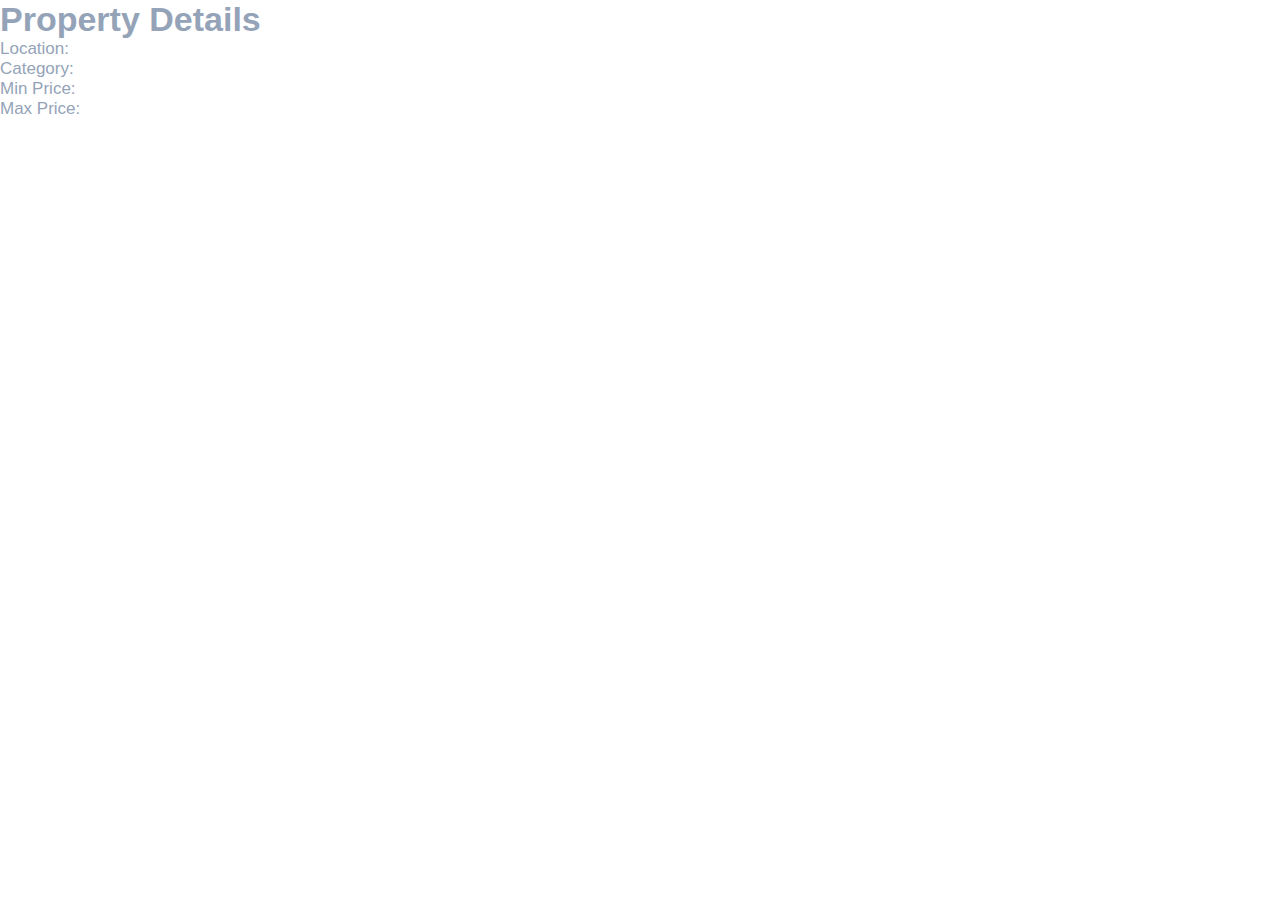
<file: frontend/propertyDetails.html>
<!DOCTYPE html>
<html lang="en">
<head>
    <meta charset="UTF-8">
    <meta http-equiv="X-UA-Compatible" content="IE=edge">
    <meta name="viewport" content="width=device-width, initial-scale=1.0">
    <title>Property Details</title>
    <link rel="stylesheet" href="./assets/css/style.css">
</head>
<body>

    <h1>Property Details</h1>
    <div>
        <p>Location: <span id="location"></span></p>
        <p>Category: <span id="category"></span></p>
        <p>Min Price: <span id="min-price"></span></p>
        <p>Max Price: <span id="max-price"></span></p>
    </div>

    <script>
        // Retrieve parameters from URL
        const params = new URLSearchParams(window.location.search);
        const location = params.get('location');
        const category = params.get('category');
        const minPrice = params.get('min-price');
        const maxPrice = params.get('max-price');

        // Update HTML with retrieved parameters
        document.getElementById('location').innerText = location;
        document.getElementById('category').innerText = category;
        document.getElementById('min-price').innerText = minPrice;
        document.getElementById('max-price').innerText = maxPrice;
    </script>

</body>
</html>
</file>
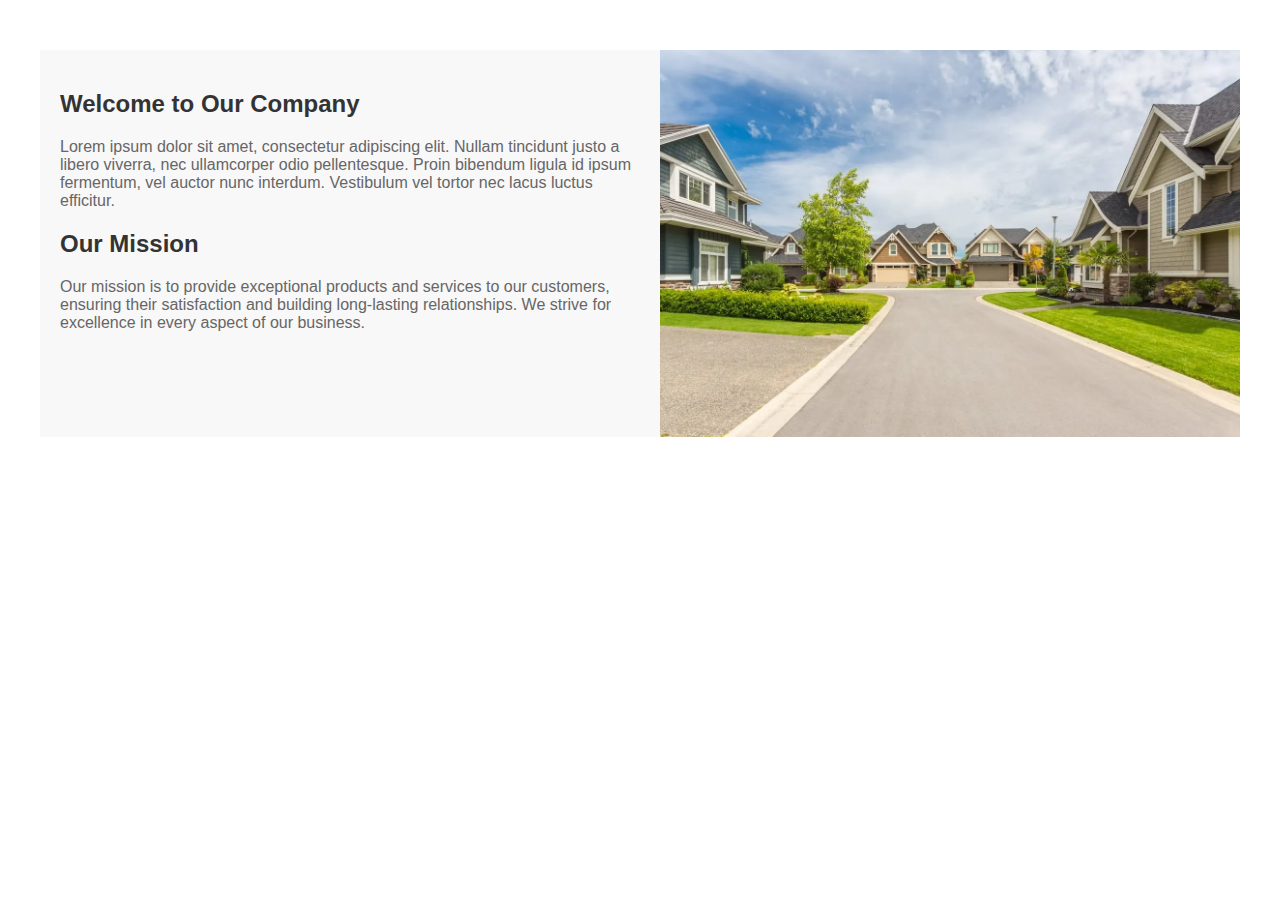
<file: frontend/about us/aboutus.html>
<!DOCTYPE html>
<html lang="en">

<head>
  <meta charset="UTF-8">
  <meta name="viewport" content="width=device-width, initial-scale=1.0">
  <style>
    body {
      font-family: Arial, sans-serif;
      margin: 0;
      padding: 0;
      box-sizing: border-box;
    }

    .about-us-container {
      display: flex;
      max-width: 1200px;
      margin: 50px auto;
      overflow: hidden;
    }

    .text-section {
      flex: 1;
      padding: 20px;
      background-color: #f8f8f8;
    }

    .image-section {
      flex: 1;
      overflow: hidden;
    }

    .image-section img {
      width: 100%;
      height: auto;
      display: block;
    }

    h2 {
      color: #333;
    }

    p {
      color: #666;
    }
  </style>
  <title>About Us</title>
</head>

<body>
  <div class="about-us-container">
    <div class="text-section">
      <h2>Welcome to Our Company</h2>
      <p>Lorem ipsum dolor sit amet, consectetur adipiscing elit. Nullam tincidunt justo a libero viverra, nec
        ullamcorper
        odio pellentesque. Proin bibendum ligula id ipsum fermentum, vel auctor nunc interdum. Vestibulum vel tortor
        nec
        lacus luctus efficitur.</p>

      <h2>Our Mission</h2>
      <p>Our mission is to provide exceptional products and services to our customers, ensuring their satisfaction and
        building long-lasting relationships. We strive for excellence in every aspect of our business.</p>
    </div>

    <div class="image-section">
      <img src="aboutus.jpg"alt="Company Image">
    </div>
  </div>
</body>

</html>
</file>
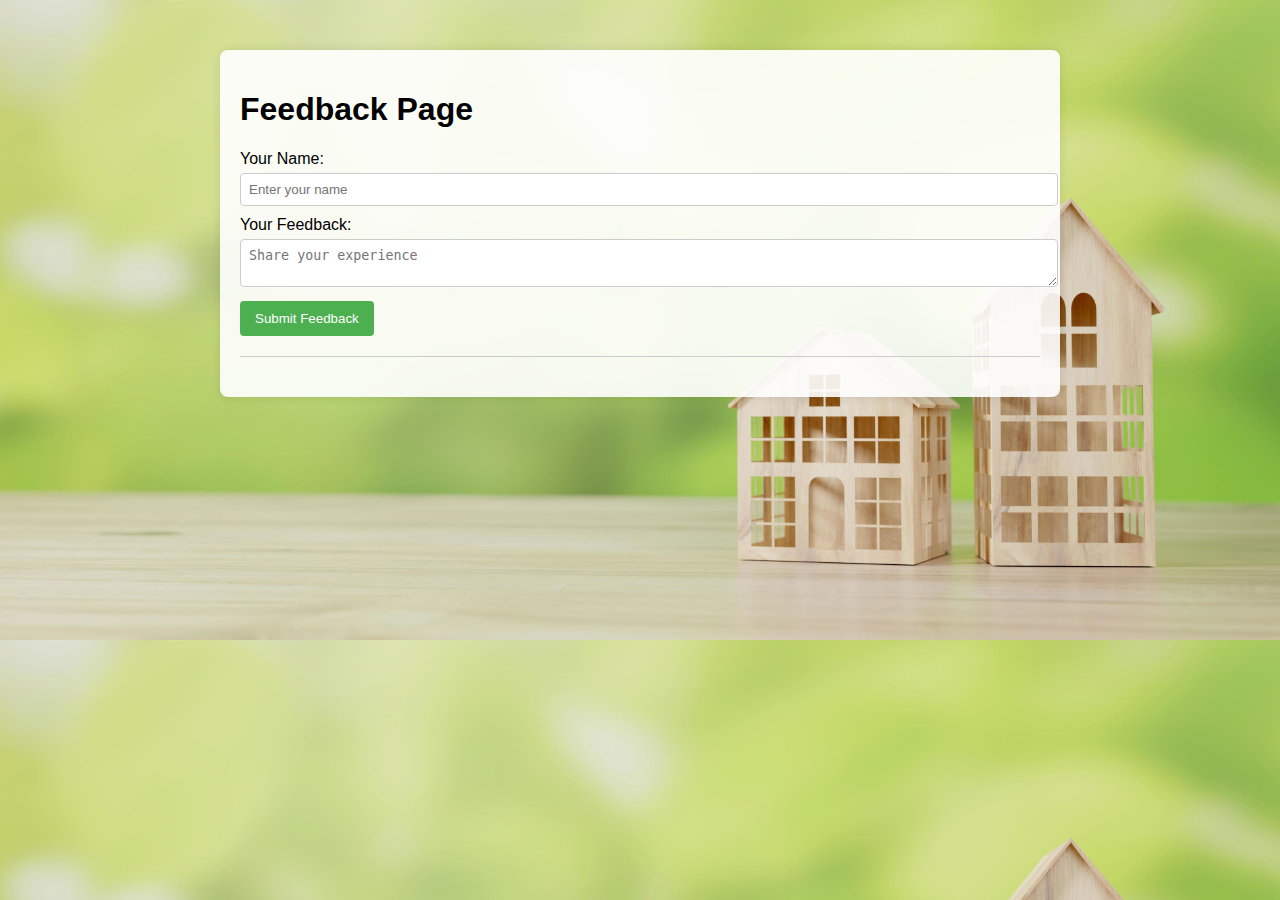
<file: frontend/feedback/feedback.html>
<!DOCTYPE html>
<html lang="en">
<head>
    <meta charset="UTF-8">
    <meta name="viewport" content="width=device-width, initial-scale=1.0">
    <title>Homeverse Feedback</title>
    <link rel="stylesheet" href="feedback.css">
</head>

<body style="background-image: url('fb.jpg'); background-size: cover;">


<div class="feedback-container">
    <h1>Feedback Page</h1>

    <div class="feedback-form">
        <label for="name">Your Name:</label>
        <input type="text" id="name" placeholder="Enter your name">

        <label for="feedback">Your Feedback:</label>
        <textarea id="feedback" placeholder="Share your experience"></textarea>

        <button onclick="submitFeedback()">Submit Feedback</button>
    </div>

    <div id="feedback-list">
        <!-- Feedback will be dynamically added here -->
    </div>

</div>

<script src="feedback.js"></script>
</body>
</html>
</file>
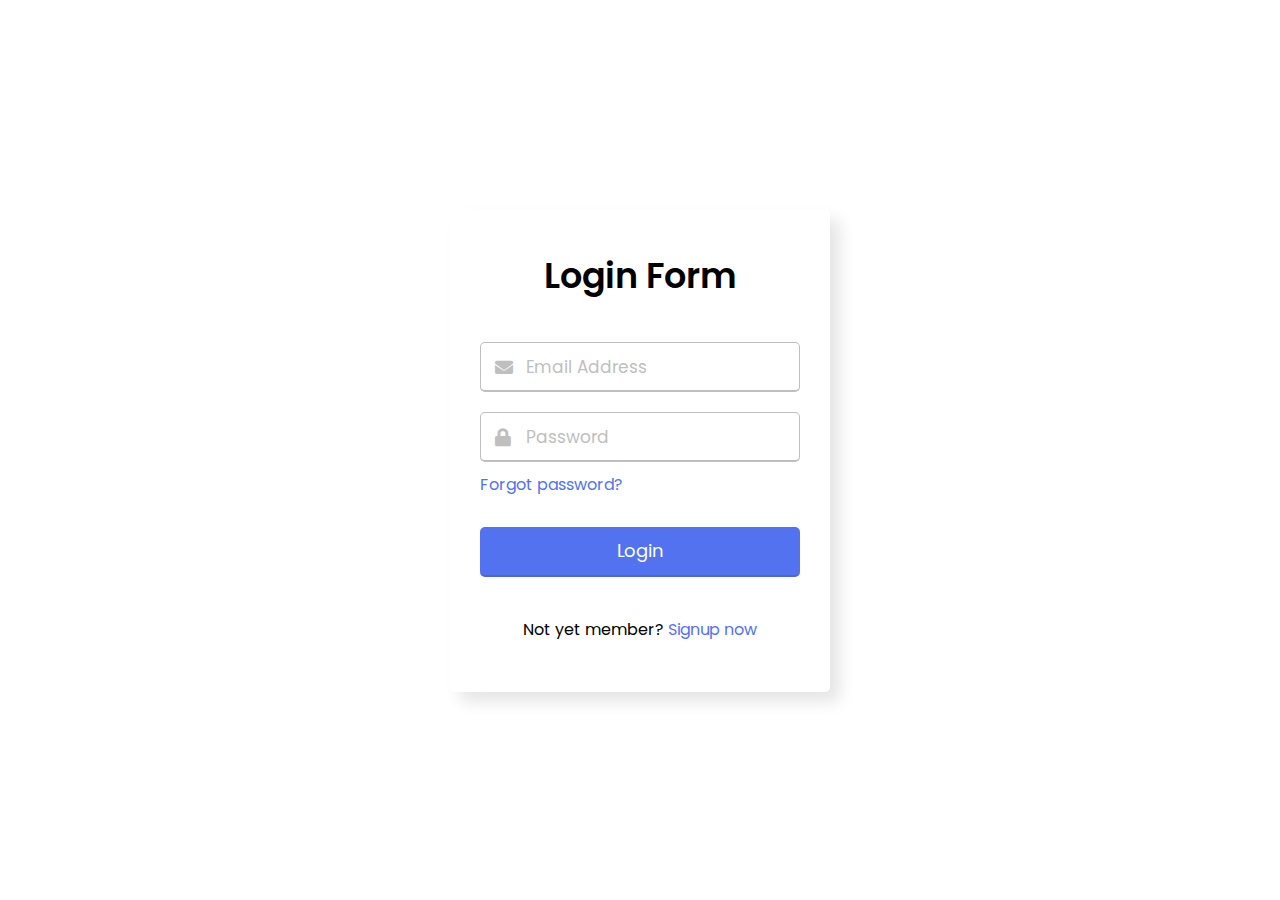
<file: frontend/sign-in/login.html>
<!DOCTYPE html>
<html lang="en">

<head>
    <meta charset="UTF-8">
    <meta name="viewport" content="width=device-width, initial-scale=1.0">
    <title>Login Form</title>
    <link rel="stylesheet" href="signup.css">
    <link rel="stylesheet" href="https://cdnjs.cloudflare.com/ajax/libs/font-awesome/5.15.3/css/all.min.css" />
</head>

<body>
    <div class="wrapper">
        <header>Login Form</header>
        <form action="/loginServlet" method="post">

            <div class="field email">
                <div class="input-area">
                    <input type="text" placeholder="Email Address">
                    <i class="icon fas fa-envelope"></i>
                    <i class="error error-icon fas fa-exclamation-circle"></i>
                </div>
                <div class="error error-txt">Email can't be blank</div>
            </div>
            <div class="field password">
                <div class="input-area">
                    <input type="password" placeholder="Password">
                    <i class="icon fas fa-lock"></i>
                    <i class="error error-icon fas fa-exclamation-circle"></i>
                </div>
                <div class="error error-txt">Password can't be blank</div>
            </div>
            <div class="pass-txt"><a href="#">Forgot password?</a></div>
            <input type="submit" value="Login">
        </form>
        <div class="sign-txt">Not yet member? <a href="signup.html">Signup now</a></div>
    </div>

    <script src="login.js"></script>

</body>

</html>
</file>
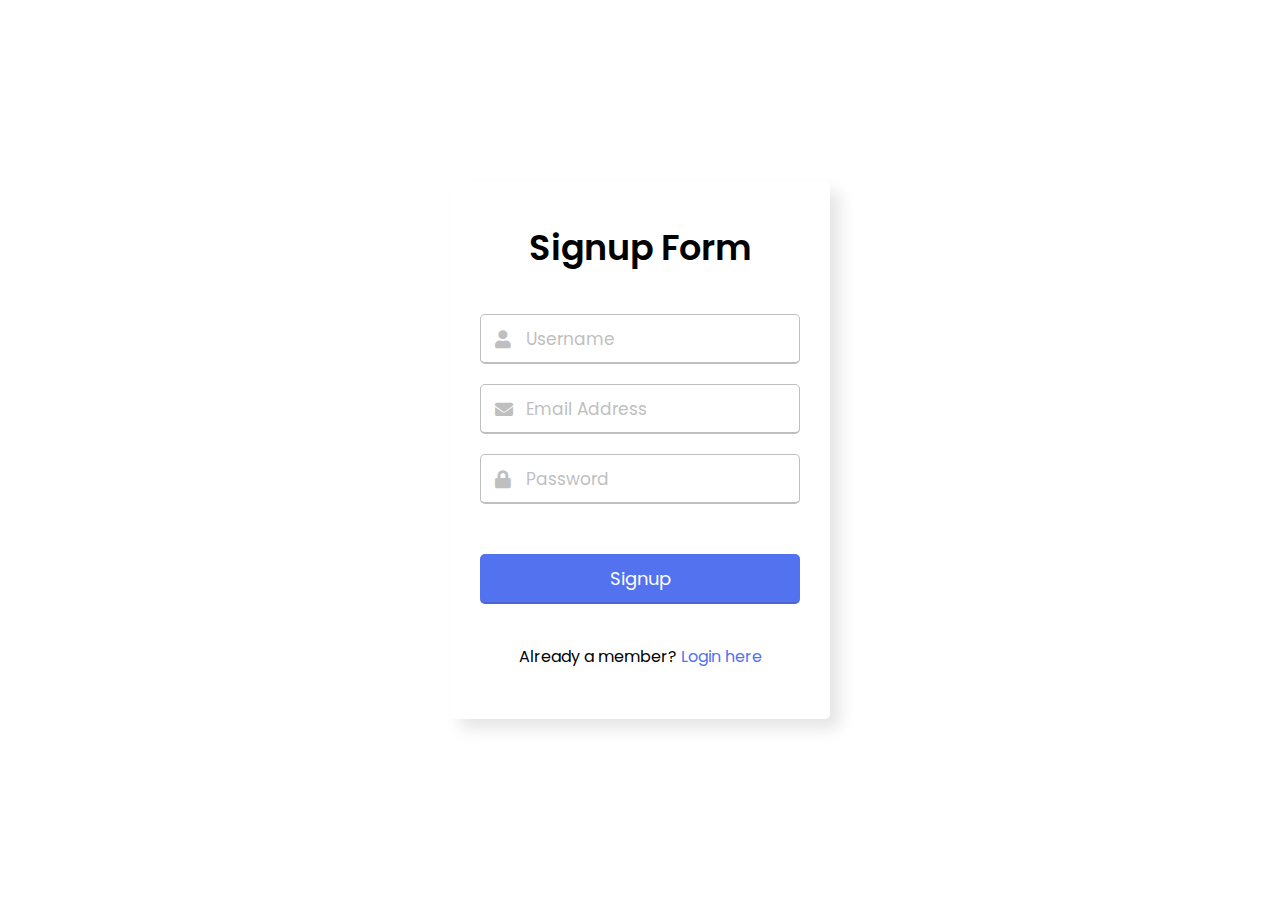
<file: frontend/sign-in/signup.html>
<!DOCTYPE html>
<html lang="en">

<head>
    <meta charset="UTF-8">
    <meta name="viewport" content="width=device-width, initial-scale=1.0">
    <title>Signup Form</title>
    <link rel="stylesheet" href="signup.css">
    <link rel="stylesheet" href="https://cdnjs.cloudflare.com/ajax/libs/font-awesome/5.15.3/css/all.min.css" />
</head>

<body>
    <div class="wrapper">
        <header>Signup Form</header>
        <form action="signupp-success.html">
            <div class="field username">
                <div class="input-area">
                    <input type="text" placeholder="Username">
                    <i class="icon fas fa-user"></i>
                    <i class="error error-icon fas fa-exclamation-circle"></i>
                </div>
                <div class="error error-txt">Username can't be blank</div>
            </div>
            <div class="field email">
                <div class="input-area">
                    <input type="text" placeholder="Email Address">
                    <i class="icon fas fa-envelope"></i>
                    <i class="error error-icon fas fa-exclamation-circle"></i>
                </div>
                <div class="error error-txt">Email can't be blank</div>
            </div>
            <div class="field password">
                <div class="input-area">
                    <input type="password" placeholder="Password">
                    <i class="icon fas fa-lock"></i>
                    <i class="error error-icon fas fa-exclamation-circle"></i>
                </div>
                <div class="error error-txt">Password can't be blank</div>
            </div>
            <input type="submit" value="Signup">
        </form>
        <div class="sign-txt">Already a member? <a href="login.html">Login here</a></div>
    </div>

    <script src="signup.js"></script>

</body>

</html>
</file>
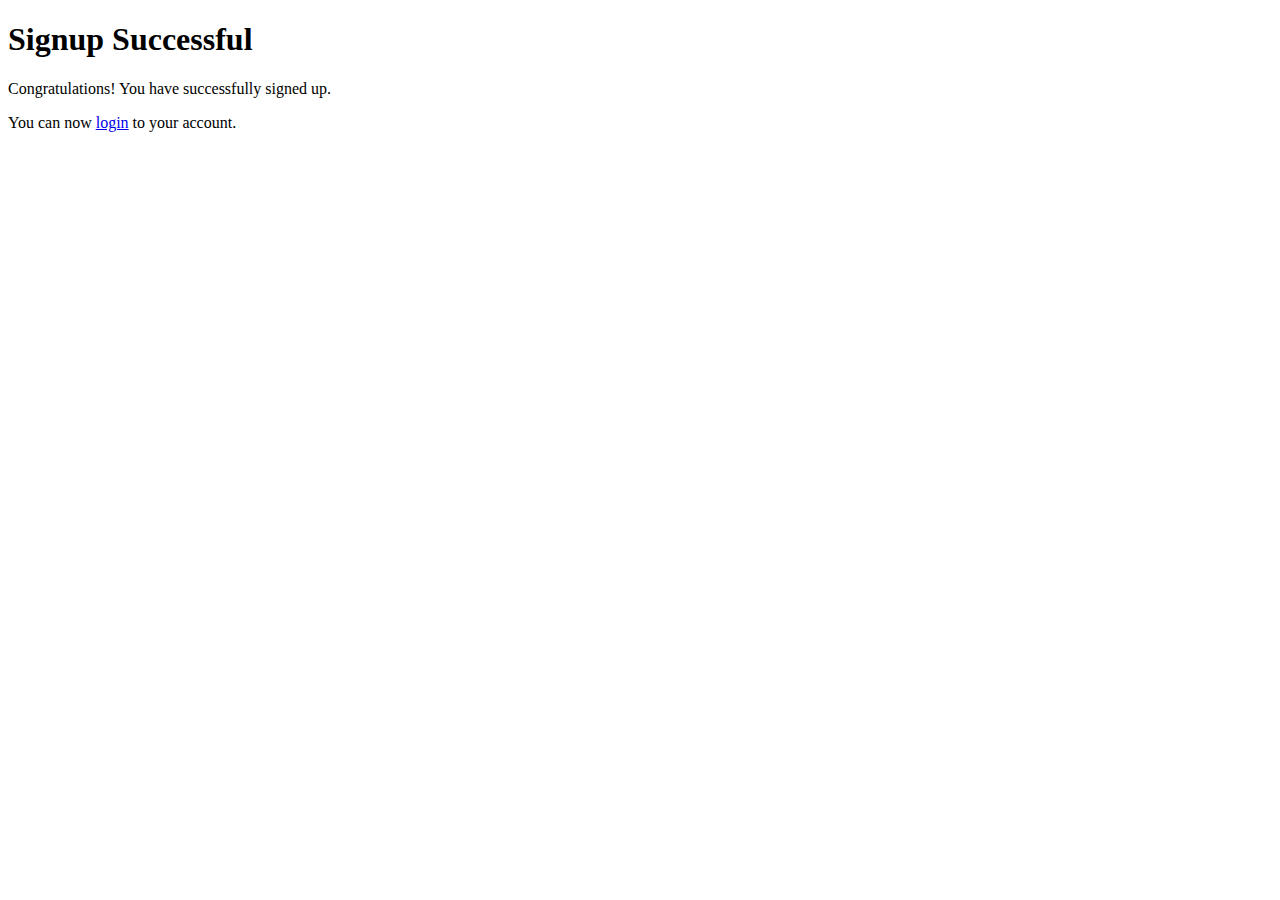
<file: frontend/sign-in/signupp-success.html>
<!DOCTYPE html>
<html lang="en">

<head>
    <meta charset="UTF-8">
    <meta name="viewport" content="width=device-width, initial-scale=1.0">
    <title>Signup Success</title>
</head>

<body>
    <h1>Signup Successful</h1>
    <p>Congratulations! You have successfully signed up.</p>
    <p>You can now <a href="login.html">login</a> to your account.</p>
    <!-- You can add any additional content or links here -->
</body>

</html>
</file>
<file: frontend/assets/css/style.css>
/*-----------------------------------*\
  #style.css
\*-----------------------------------*/



:root {

  /**
   * colors
   */

  --oxford-blue_60: hsla(224, 34%, 13%, 0.6);
  --green-pigment: hsl(142, 76%, 36%);
  --oxford-blue: hsl(224, 34%, 13%);
  --maximum-red: hsl(0, 72%, 51%);
  --eerie-black: hsl(0, 0%, 9%);
  --mint-cream: hsl(146, 41%, 97%);
  --cadet-gray: hsl(215, 20%, 65%);
  --light-gray: hsl(216, 12%, 84%);
  --carcoal_20: hsla(214, 19%, 29%, 0.2);
  --carcoal_15: hsla(214, 19%, 29%, 0.15);
  --carcoal_10: hsla(214, 19%, 29%, 0.10);
  --sea-green: hsl(142, 72%, 29%);
  --gainsboro: hsl(220, 13%, 91%);
  --white_70: hsla(0, 0%, 100%, 0.7);
  --gunmetal: hsl(215, 28%, 17%);
  --manatee: hsl(218, 11%, 65%);
  --mango: hsl(43, 96%, 56%);
  --white: hsl(0, 0%, 100%);
  --black: hsl(0, 0%, 0%);

  /**
   * typography
   */

  --ff-spartan: 'League Spartan', sans-serif;

  --fs-1: 3.6rem;
  --fs-2: 2.4rem;
  --fs-3: 2rem;
  --fs-4: 1.8rem;
  --fs-5: 1.7rem;

  --fw-600: 600;
  --fw-500: 500;

  /**
   * spacing
   */

  --section-padding: 35px;

  /**
   * shadow
   */

  --shadow-1: 0 1px 2px hsla(0, 0%, 0%, 0.2);
  --shadow-2: 0 10px 15px -5px var(--carcoal_20);
  --shadow-3: 0 10px 25px -3px var(--carcoal_20);
  --shadow-4: 0 0 3px var(--carcoal_15);
  --shadow-5: 0 20px 25px -5px var(--carcoal_10),
              0 10px 10px -5px var(--carcoal_10);

  /**
   * border radius
   */

  --radius-16: 16px;
  --radius-12: 12px;
  --radius-6: 6px;
  --radius-4: 4px;

  /**
   * transition
   */

  --transition: 0.25s ease;
  --cubic-out: cubic-bezier(0.33, 0.85, 0.4, 0.96);

}





/*-----------------------------------*\
  #RESET
\*-----------------------------------*/

*,
*::before,
*::after {
  margin: 0;
  padding: 0;
  box-sizing: border-box;
}

li { list-style: none; }

a {
  text-decoration: none;
  color: inherit;
}

a,
img,
span,
label,
input,
select,
button,
ion-icon { display: block; }

img { height: auto; }

input,
select,
button {
  background: none;
  border: none;
  font: inherit;
}

input,
select { width: 100%; }

button { cursor: pointer; }

ion-icon { pointer-events: none; }

address { font-style: normal; }

html {
  font-family: var(--ff-spartan);
  font-size: 10px;
  scroll-behavior: smooth;
}

body {
  background-color: var(--white);
  font-size: var(--fs-5);
  color: var(--cadet-gray);
}





/*-----------------------------------*\
  #REUSED STYLE
\*-----------------------------------*/

.container { padding-inline: 15px; }

.btn {
  background-color: var(--green-pigment);
  color: var(--white);
  font-weight: var(--fw-500);
  max-width: max-content;
  padding: var(--padding, 12px 28px);
}

.btn:is(:hover, :focus) { background-color: var(--sea-green); }

.btn-secondary { border-radius: 50px; }

.btn-primary { border-radius: var(--radius-6); }

.h1 { font-size: var(--fs-1); }

.h2,
.h3 {
  color: var(--oxford-blue);
  line-height: 1.5;
}

.h2 {
  font-size: var(--fs-2);
  font-weight: var(--fw-500);
}

.h3 {
  font-size: var(--fs-3);
  font-weight: var(--fw-500);
}

.section { padding-block: var(--section-padding); }

.img-holder {
  aspect-ratio: var(--width) / var(--height);
  background-color: var(--gainsboro);
}

.img-cover {
  width: 100%;
  height: 100%;
  object-fit: cover;
}

.section-title { color: var(--oxford-blue); }

.section-text { line-height: 1.6; }





/*-----------------------------------*\
  #HEADER
\*-----------------------------------*/

.header {
  background-color: var(--white);
  position: fixed;
  top: 0;
  left: 0;
  width: 100%;
  padding-block: 15px;
  z-index: 4;
}

.header.active { box-shadow: var(--shadow-1); }

.header > .container {
  display: flex;
  justify-content: space-between;
  align-items: center;
  gap: 10px;
}

.logo {
  font-size: 2.2rem;
  font-weight: var(--fw-600);
  color: var(--black);
}

.logo ion-icon {
  display: inline-block;
  color: var(--sea-green);
  --ionicon-stroke-width: 50px;
}

.nav-toggle-btn {
  font-size: 35px;
  color: var(--oxford-blue);
}

.nav-toggle-btn ion-icon { --ionicon-stroke-width: 30px; }

.nav-toggle-btn.active .menu-icon,
.nav-toggle-btn .close-icon { display: none; }

.nav-toggle-btn .menu-icon,
.nav-toggle-btn.active .close-icon { display: block; }

.header .btn { margin-inline-start: auto; }

.navbar {
  position: absolute;
  top: 100%;
  left: 50%;
  transform: translateX(-50%);
  width: 100%;
  background-color: var(--white);
  padding: 0;
  max-height: 0;
  overflow: hidden;
  visibility: hidden;
  transition: 0.25s var(--cubic-out);
}

.navbar.active {
  max-height: 260px;
  visibility: visible;
  box-shadow: var(--shadow-1);
  transition-duration: 0.5s;
}

.navbar-list {
  margin-block: 10px;
  opacity: 0;
  transition: var(--transition);
}

.navbar.active .navbar-list { opacity: 1; }

.navbar-link {
  color: var(--oxford-blue);
  font-weight: var(--fw-500);
  letter-spacing: 1px;
  padding: 12px 25px;
}

.navbar-link:is(:hover, :focus) { color: var(--green-pigment); }





/*-----------------------------------*\
  #HERO
\*-----------------------------------*/

.article { position: relative; }

.hero { padding-block-start: 80px; }

.hero-bg {
  background-image: url("hero-bg.jpg");
  background-repeat: no-repeat;
  background-size: cover;
  background-position: center;
  border-radius: var(--radius-16);
  overflow: hidden;
}


.hero-content {
  background-color: var(--oxford-blue_60);
  padding-block: 180px;
  padding-inline: 40px;
  display: grid;
  grid-template-columns: 1fr;
  place-content: center;
  text-align: center;
}

.hero-title {
  max-width: 16ch;
  margin-inline: auto;
  color: var(--white);
  line-height: 1.5;
  margin-block-end: 20px;
}

.hero-title .span {
  display: inline-block;
  color: var(--green-pigment);
}

.hero-text {
  color: var(--white_70);
  font-size: var(--fs-3);
  line-height: 1.4;
}

.hero-form-wrapper {
  background-color: var(--white);
  margin-block-start: -100px;
  width: calc(100% - 10px);
  margin-inline: auto;
  border-radius: var(--radius-16);
  overflow: hidden;
  box-shadow: var(--shadow-2);
}

.form-tab {
  padding: 16px;
  border-block-end: 1px solid var(--gainsboro);
  display: flex;
  justify-content: center;
}

.tab-btn {
  padding: 12px 24px;
  color: var(--oxford-blue);
  font-weight: var(--fw-500);
  border-radius: var(--radius-6);
  transition: var(--transition);
}

.tab-btn:is(:hover, :focus) { color: var(--green-pigment); }

.tab-btn.active {
  color: var(--white);
  background-color: var(--green-pigment);
}

.hero-form {
  display: grid;
  gap: 25px;
  padding: 25px;
}

.hero-form .input-wrapper { position: relative; }

.hero-form :is(.input-label, .input-field) { color: var(--oxford-blue); }

.hero-form .input-label {
  font-weight: var(--fw-500);
  margin-block-end: 10px;
}

.hero-form :is(.input-field, .dropdown-list) {
  min-height: 40px;
  border: 1px solid var(--gainsboro);
  border-radius: var(--radius-4);
  outline: none;
  transition: var(--transition);
}

.hero-form :is(.input-field, .dropdown-list):focus { border-color: var(--green-pigment); }

.hero-form .input-wrapper ion-icon {
  position: absolute;
  top: 50%;
  transform: translateY(20%);
  left: 15px;
  color: var(--oxford-blue);
  --ionicon-stroke-width: 40px;
}

.hero-form .input-field { padding-inline: 45px 15px; }

.hero-form .input-field::placeholder { color: var(--manatee); }

.hero-form .dropdown-list { padding-inline: 15px; }

.hero-form .btn { max-width: 100%; }



/*-----------------------------------*\
  #PROPERTY
\*-----------------------------------*/

.property :is(.section-title, .section-text) { text-align: center; }

.property .section-text { margin-block: 15px 60px; }

.property-list {
  display: grid;
  gap: 30px;
}

.property-card {
  position: relative;
  border-radius: var(--radius-12);
  box-shadow: var(--shadow-4);
  overflow: hidden;
  transition: var(--transition);
}

.property-card:is(:hover, :focus-within) { box-shadow: var(--shadow-5); }

.property-card .card-action-btn {
  position: absolute;
  top: 20px;
  right: 20px;
  background-color: var(--white);
  color: var(--maximum-red);
  padding: 12px;
  border-radius: 50px;
}

.property-card .card-content {
  color: var(--oxford-blue);
  padding: 25px;
}

.property-card .card-title {
  font-size: var(--fs-4);
  transition: var(--transition);
}

.property-card .card-title:is(:hover, :focus) { color: var(--green-pigment); }

.property-card .card-list {
  display: flex;
  flex-wrap: wrap;
  justify-content: flex-start;
  align-items: center;
  gap: 10px 15px;
  padding-block: 30px;
  border-block: 1px solid var(--gainsboro);
  margin-block: 30px;
}

.property-card .card-item {
  display: flex;
  align-items: center;
  gap: 5px;
}

.property-card .item-icon {
  color: var(--green-pigment);
  font-size: 24px;
}

.property-card .item-icon ion-icon { --ionicon-stroke-width: 40px; }

.property-card .card-meta {
  display: flex;
  flex-wrap: wrap-reverse;
  justify-content: space-between;
  align-items: center;
  gap: 20px;
}

.property-card .meta-title {
  color: var(--cadet-gray);
  margin-block-end: 10px;
}

.property-card .meta-text {
  font-size: var(--fs-4);
  font-weight: var(--fw-500);
  display: flex;
  gap: 8px;
}

.property-card .rating-wrapper {
  display: flex;
  gap: 5px;
  color: var(--mango);
  font-size: 16px;
}





/*-----------------------------------*\
  #CONTACT
\*-----------------------------------*/

.contact {
  padding-block-end: calc(var(--section-padding) * 2);
  text-align: center;
}

.contact .section-title { font-weight: var(--fw-500); }

.contact .section-text { margin-block: 25px; }

.contact .btn {
  display: flex;
  align-items: center;
  gap: 8px;
  margin-inline: auto;
}

.contact .btn ion-icon { --ionicon-stroke-width: 50px; }





/*-----------------------------------*\
  #NEWSLETTER
\*-----------------------------------*/

.newsletter {
  position: absolute;
  top: 100%;
  left: 50%;
  transform: translateX(-50%);
  max-width: calc(100% - 20px);
  width: 100%;
  background-color: var(--white);
  padding: 40px 24px;
  text-align: center;
  box-shadow: var(--shadow-3);
  border-radius: var(--radius-12);
  z-index: 1;
}

.newsletter .container {
  display: grid;
  gap: 30px;
}

.newsletter .section-title { font-weight: var(--fw-500); }

.newsletter-form { position: relative; }

.newsletter .email-field {
  color: var(--oxford-blue);
  padding: 17px;
  padding-inline-end: 130px;
  border: 1px solid var(--gainsboro);
  border-radius: 50px;
  outline: none;
}

.newsletter .btn {
  position: absolute;
  top: 3px;
  right: 3px;
  bottom: 3px;
}





/*-----------------------------------*\
  #FOOTER
\*-----------------------------------*/

.footer {
  background-color: var(--eerie-black);
  color: var(--light-gray);
  margin-block-start: 100px;
  padding-block-start: 190px;
}

.footer .logo {
  color: var(--white);
  font-weight: var(--fw-500);
  margin-block-end: 25px;
}

.footer-text { line-height: 1.6; }

.footer-top { padding-block: 60px; }

.footer-top .container {
  display: grid;
  gap: 30px;
}

.footer-list-title {
  color: var(--mint-cream);
  font-weight: var(--fw-600);
  letter-spacing: 1px;
  margin-block-end: 25px;
}

.footer-list li:not(:last-child) { margin-block-end: 15px; }

.footer-link {
  display: flex;
  align-items: center;
  gap: 5px;
  transition: var(--transition);
}

.footer-link ion-icon { font-size: 14px; }

.footer-link:is(:hover, :focus) { opacity: 0.8; }

.footer-item {
  display: flex;
  align-items: center;
  gap: 10px;
}

.footer-item:nth-child(2) { align-items: flex-start; }

.footer-list .footer-item:not(:last-child) { margin-block-end: 25px; }

.footer-item ion-icon {
  color: var(--green-pigment);
  font-size: 22px;
  --ionicon-stroke-width: 40px;
}

.address { line-height: 1.5; }

.address-link {
  color: var(--green-pigment);
  margin-block-start: 10px;
  transition: var(--transition);
}

.address-link:is(:hover, :focus) { opacity: 0.8; }

.footer-bottom {
  border-block-start: 1px solid var(--gunmetal);
  padding-block: 30px;
  text-align: center;
}

.copyright {
  line-height: 1.6;
  margin-block-end: 30px;
}

.copyright-link { display: inline-block; }

.social-list {
  display: flex;
  justify-content: center;
  align-items: center;
  gap: 5px;
}

.social-link {
  color: var(--manatee);
  border: 1px solid var(--gunmetal);
  padding: 4px;
  border-radius: var(--radius-6);
}

.social-link:is(:hover, :focus) {
  background-color: var(--green-pigment);
  border-color: var(--green-pigment);
  color: var(--white);
}





/*-----------------------------------*\
  #BACK TO TOP
\*-----------------------------------*/

.back-top-btn {
  position: fixed;
  bottom: 10px;
  right: 20px;
  background-color: var(--green-pigment);
  color: var(--white);
  font-size: 14px;
  padding: 12px;
  border-radius: 50px;
  opacity: 0;
  visibility: hidden;
  transition: var(--transition);
  z-index: 4;
}

.back-top-btn.active {
  visibility: visible;
  opacity: 1;
  transform: translateY(-10px);
}





/*-----------------------------------*\
  #MEDIA QUERIES
\*-----------------------------------*/

/**
 * responsive for larger than 640px screen
 */

@media (min-width: 640px) {

  /**
   * REUSED STYLE
   */

  .container {
    max-width: 640px;
    width: 100%;
    margin-inline: auto;
  }

  

  /**
   * HERO
   */

  .hero .container { max-width: unset; }

  .hero-form-wrapper {
    max-width: 600px;
    margin-inline: auto;
    background-color: unset;
  }

  .hero .form-tab,
  .hero-form { background-color: var(--white); }

  .hero .form-tab {
    max-width: max-content;
    border-top-left-radius: var(--radius-16);
    border-top-right-radius: var(--radius-16);
  }

  .hero-form { border-top-right-radius: var(--radius-16); }



  /** 
   * NEWSLETTER
   */

  .newsletter { width: calc(100% - 130px); }



  /**
   * FOOTER
   */

  .footer { padding-block-start: 130px; }

}





/**
 * responsive for larger than 768px screen
 */

@media (min-width: 768px) {

  /**
   * CUSTOM PROPERTY
   */

  :root {

    /**
     * typography
     */

    --fs-2: 3rem;

  }



  /**
   * REUSED STYLE
   */

  .container,
  .hero-form-wrapper { max-width: 700px; }

  .section-text {
    max-width: 55ch;
    margin-inline: auto;
  }



  /**
   * HERO
   */

  .hero-content {
    text-align: left;
    padding-inline: calc(50% - 350px);
  }

  .hero-title { margin-inline: 0; }

  .hero-text { max-width: 50ch; }

  .hero-form { grid-template-columns: 1fr 1fr; }



  /**
   * ABOUT
   */

  .about .container {
    display: grid;
    grid-template-columns: 0.7fr 1fr;
    align-items: center;
    gap: 30px;
  }

  .about-banner { margin-block-end: 0; }



  /**
   * SERVICE, PROPERTY
   */

  .service-list,
  .property-list { grid-template-columns: 1fr 1fr; }



  /**
   * NEWSLETTER
   */

  .newsletter { text-align: left; }

  .newsletter .container {
    grid-template-columns: 1fr 1fr;
    align-items: center;
  }



  /**
   * FOOTER
   */

  .footer { padding-block-start: 80px; }

  .footer-top .container {
    grid-template-columns: repeat(3, 1fr);
    row-gap: 50px;
  }

  .footer-brand { grid-column: 1 / 4; }

  .footer-bottom .container {
    display: flex;
    justify-content: space-between;
    align-items: center;
  }

  .copyright { margin-block-end: 0; }

}





/**
 * responsive for larger than 992px screen
 */

@media (min-width: 992px) {

  /**
   * CUSTOM PROPERTY
   */

  :root {

    /**
     * typography
     */

    --fs-1: 4.8rem;

    /**
     * spacing
     */

    --section-padding: 40px;

  }



  /**
   * REUSED STYLE
   */

  .container,
  .hero-form-wrapper { max-width: 900px; }



  /**
   * HEADER
   */

  .header > .container { gap: 30px; }

  .nav-toggle-btn { display: none; }

  .navbar,
  .navbar.active {
    all: unset;
    margin-inline-start: auto;
  }

  .navbar-list {
    margin-block: 0;
    opacity: 1;
    display: flex;
  }

  .navbar-link { padding-inline: 20px; }

  .header .btn { margin-inline-start: 0; }



  /**
   * HERO
   */

  .hero-content { padding-inline: calc(50% - 450px); }

  .hero-form { grid-template-columns: repeat(4, 1fr); }



  /**
   * ABOUT
   */

  .about .container { gap: 50px; }



  /**
   * SERVICE, PROPERTY
   */

  .service-list,
  .property-list { grid-template-columns: repeat(3, 1fr); }



  /**
   * NEWSLETTER
   */

  .newsletter { width: calc(100% - 220px); }



  /**
   * FOOTER
   */

  .footer-brand { grid-column: auto; }

  .footer-top .container {
    grid-template-columns: 1fr 0.5fr 0.6fr 0.7fr;
  }

}





/**
 * responsive for larger than 1200px screen
 */

@media (min-width: 1200px) {

  /**
   * REUSED STYLE
   */

  .container,
  .hero-form-wrapper { max-width: 1120px; }



  /**
   * HERO
   */

  .hero-content { padding-inline: calc(50% - 560px); }



  /**
   * ABOUT
   */

  .about .section-text { max-width: unset; }

}
</file>
<file: frontend/feedback/feedback.css>
/* styles.css */


body {
    font-family: 'Arial', sans-serif;
    margin: 0;
    padding: 0;
    background-color: rgba(244, 244, 244, 0.8); /* Fallback color if the image is not available or doesn't cover the entire body */
}

.feedback-container {
    max-width: 800px;
    margin: 50px auto;
    padding: 20px;
    background-color: rgba(255, 255, 255, 0.9); /* Adjust the alpha (transparency) value as needed */
    border-radius: 8px;
    box-shadow: 0 0 10px rgba(0, 0, 0, 0.1);
}

.feedback-form {
    margin-bottom: 20px;
}

label {
    display: block;
    margin-bottom: 5px;
}

input, textarea {
    width: 100%;
    padding: 8px;
    margin-bottom: 10px;
    border: 1px solid #ccc;
    border-radius: 4px;
}

button {
    background-color: #4CAF50;
    color: white;
    padding: 10px 15px;
    border: none;
    border-radius: 4px;
    cursor: pointer;
}

button:hover {
    background-color: #45a049;
}

#feedback-list {
    border-top: 1px solid #ccc;
    padding-top: 20px;
}

.feedback {
    margin-bottom: 20px;
}

.feedback p {
    margin: 0;
}
</file>
<file: frontend/sign-in/signup.css>
@import url('https://fonts.googleapis.com/css2?family=Poppins:wght@400;500;600&display=swap');
* {
    margin: 0;
    padding: 0;
    box-sizing: border-box;
    font-family: "Poppins", sans-serif;
}

body {
    width: 100%;
    height: 100vh;
    display: flex;
    align-items: center;
    justify-content: center;
    background-image: url('https://www.assureshift.in/sites/default/files/images/blog/benefits-real-estate-investing.jpg');
    background-size: cover;
    background-position: center;
}



::selection {
    color: #fff;
    background: #53f0e3;
}

.wrapper {
    width: 380px;
    padding: 40px 30px 50px 30px;
    background: #fff;
    border-radius: 5px;
    text-align: center;
    box-shadow: 10px 10px 15px rgba(0, 0, 0, 0.1);
}

.wrapper header {
    font-size: 35px;
    font-weight: 600;
}

.wrapper form {
    margin: 40px 0;
}

form .field {
    width: 100%;
    margin-bottom: 20px;
}

form .field.shake {
    animation: shake 0.3s ease-in-out;
}

@keyframes shake {
    0%,
    100% {
        margin-left: 0px;
    }
    20%,
    80% {
        margin-left: -12px;
    }
    40%,
    60% {
        margin-left: 12px;
    }
}

form .field .input-area {
    height: 50px;
    width: 100%;
    position: relative;
}

form input {
    width: 100%;
    height: 100%;
    outline: none;
    padding: 0 45px;
    font-size: 18px;
    background: none;
    caret-color: #5372F0;
    border-radius: 5px;
    border: 1px solid #bfbfbf;
    border-bottom-width: 2px;
    transition: all 0.2s ease;
}

form .field input:focus,
form .field.valid input {
    border-color: #5372F0;
}

form .field.shake input,
form .field.error input {
    border-color: #dc3545;
}

.field .input-area i {
    position: absolute;
    top: 50%;
    font-size: 18px;
    pointer-events: none;
    transform: translateY(-50%);
}

.input-area .icon {
    left: 15px;
    color: #bfbfbf;
    transition: color 0.2s ease;
}

.input-area .error-icon {
    right: 15px;
    color: #dc3545;
}

form input:focus~.icon,
form .field.valid .icon {
    color: #5372F0;
}

form .field.shake input:focus~.icon,
form .field.error input:focus~.icon {
    color: #bfbfbf;
}

form input::placeholder {
    color: #bfbfbf;
    font-size: 17px;
}

form .field .error-txt {
    color: #dc3545;
    text-align: left;
    margin-top: 5px;
}

form .field .error {
    display: none;
}

form .field.shake .error,
form .field.error .error {
    display: block;
}

form .pass-txt {
    text-align: left;
    margin-top: -10px;
}

.wrapper a {
    color: #5372F0;
    text-decoration: none;
}

.wrapper a:hover {
    text-decoration: underline;
}

form input[type="submit"] {
    height: 50px;
    margin-top: 30px;
    color: #fff;
    padding: 0;
    border: none;
    background: #5372F0;
    cursor: pointer;
    border-bottom: 2px solid rgba(0, 0, 0, 0.1);
    transition: all 0.3s ease;
}

form input[type="submit"]:hover {
    background: #2c52ed;
}
</file>
